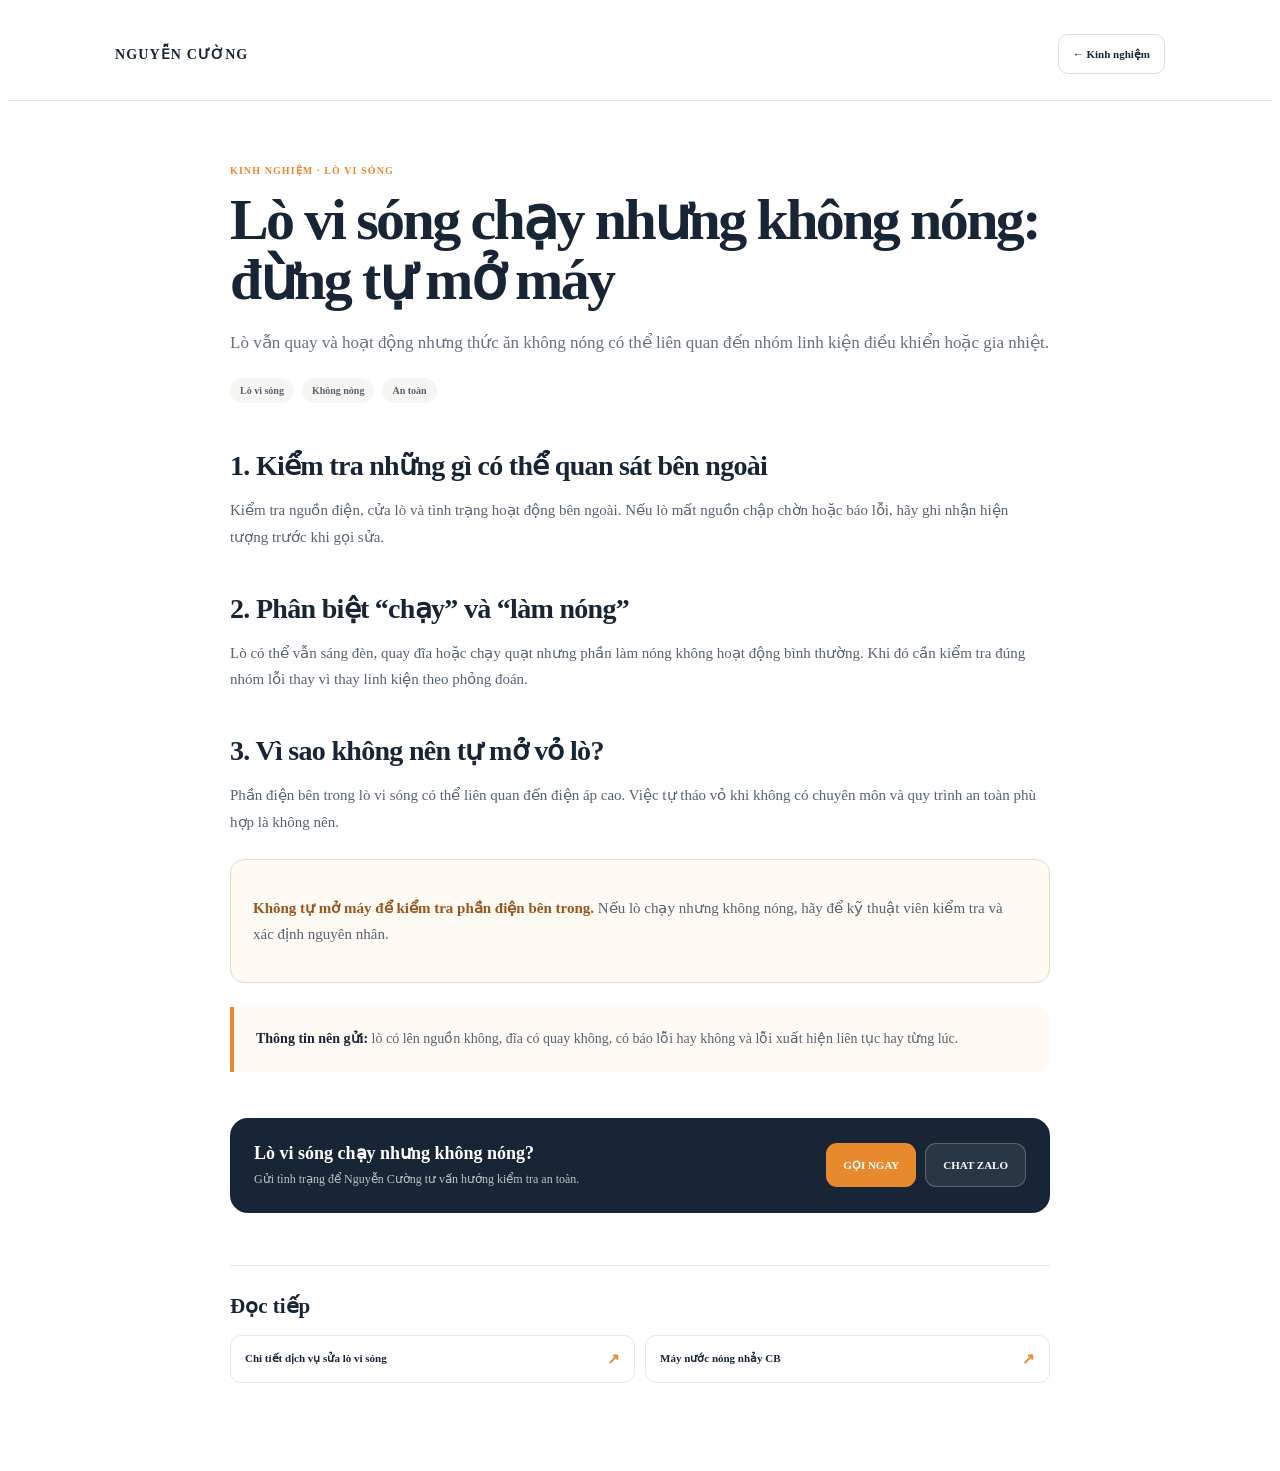
<file: kinh-nghiem/lo-vi-song-chay-khong-nong.html>
<!doctype html><html lang="vi"><head><meta charset="utf-8"><meta name="viewport" content="width=device-width,initial-scale=1"><meta name="description" content="Lò vi sóng chạy nhưng không nóng? Tìm hiểu các dấu hiệu nên kiểm tra và vì sao không nên tự mở vỏ lò tại nhà."><link rel="canonical" href="https://dienlanhnguyencuong.vn/kinh-nghiem/lo-vi-song-chay-khong-nong.html"><meta property="og:title" content="Lò vi sóng chạy nhưng không nóng: đừng tự mở máy"><meta property="og:description" content="Các dấu hiệu cần quan sát khi lò vi sóng vẫn hoạt động nhưng không làm nóng thức ăn và lưu ý an toàn khi kiểm tra."><title>Lò vi sóng chạy nhưng không nóng: đừng tự mở máy | Điện Lạnh Nguyễn Cường</title><link rel="stylesheet" href="../css/experience-article.css?v=1"></head><body class="experience-page"><header class="experience-page-header"><div class="experience-page-header-inner"><a class="experience-page-brand" href="../index.html">NGUYỄN CƯỜNG</a><a class="experience-page-home" href="../index.html#kinh-nghiem">← Kinh nghiệm</a></div></header><main class="experience-article"><p class="experience-breadcrumb">Kinh nghiệm · Lò vi sóng</p><h1>Lò vi sóng chạy nhưng không nóng: đừng tự mở máy</h1><p class="experience-lead">Lò vẫn quay và hoạt động nhưng thức ăn không nóng có thể liên quan đến nhóm linh kiện điều khiển hoặc gia nhiệt.</p><div class="experience-article-meta"><span>Lò vi sóng</span><span>Không nóng</span><span>An toàn</span></div><article class="experience-article-body"><h2>1. Kiểm tra những gì có thể quan sát bên ngoài</h2><p>Kiểm tra nguồn điện, cửa lò và tình trạng hoạt động bên ngoài. Nếu lò mất nguồn chập chờn hoặc báo lỗi, hãy ghi nhận hiện tượng trước khi gọi sửa.</p><h2>2. Phân biệt “chạy” và “làm nóng”</h2><p>Lò có thể vẫn sáng đèn, quay đĩa hoặc chạy quạt nhưng phần làm nóng không hoạt động bình thường. Khi đó cần kiểm tra đúng nhóm lỗi thay vì thay linh kiện theo phỏng đoán.</p><h2>3. Vì sao không nên tự mở vỏ lò?</h2><p>Phần điện bên trong lò vi sóng có thể liên quan đến điện áp cao. Việc tự tháo vỏ khi không có chuyên môn và quy trình an toàn phù hợp là không nên.</p><div class="experience-warning"><p><strong>Không tự mở máy để kiểm tra phần điện bên trong.</strong> Nếu lò chạy nhưng không nóng, hãy để kỹ thuật viên kiểm tra và xác định nguyên nhân.</p></div><div class="experience-tip"><p><strong>Thông tin nên gửi:</strong> lò có lên nguồn không, đĩa có quay không, có báo lỗi hay không và lỗi xuất hiện liên tục hay từng lúc.</p></div><div class="experience-article-cta"><div class="experience-article-cta-copy"><strong>Lò vi sóng chạy nhưng không nóng?</strong><span>Gửi tình trạng để Nguyễn Cường tư vấn hướng kiểm tra an toàn.</span></div><div class="experience-article-cta-actions"><a class="experience-article-btn" href="tel:0367309659">GỌI NGAY</a><a class="experience-article-btn secondary" href="https://zalo.me/0367309659" target="_blank" rel="noopener">CHAT ZALO</a></div></div></article><nav class="experience-related" aria-label="Bài viết liên quan"><h2>Đọc tiếp</h2><div class="experience-related-grid"><a href="../index.html#chi-tiet-lo-vi-song">Chi tiết dịch vụ sửa lò vi sóng <span>↗</span></a><a href="may-nuoc-nong-nhay-cb.html">Máy nước nóng nhảy CB <span>↗</span></a></div></nav></main></body></html>
</file>
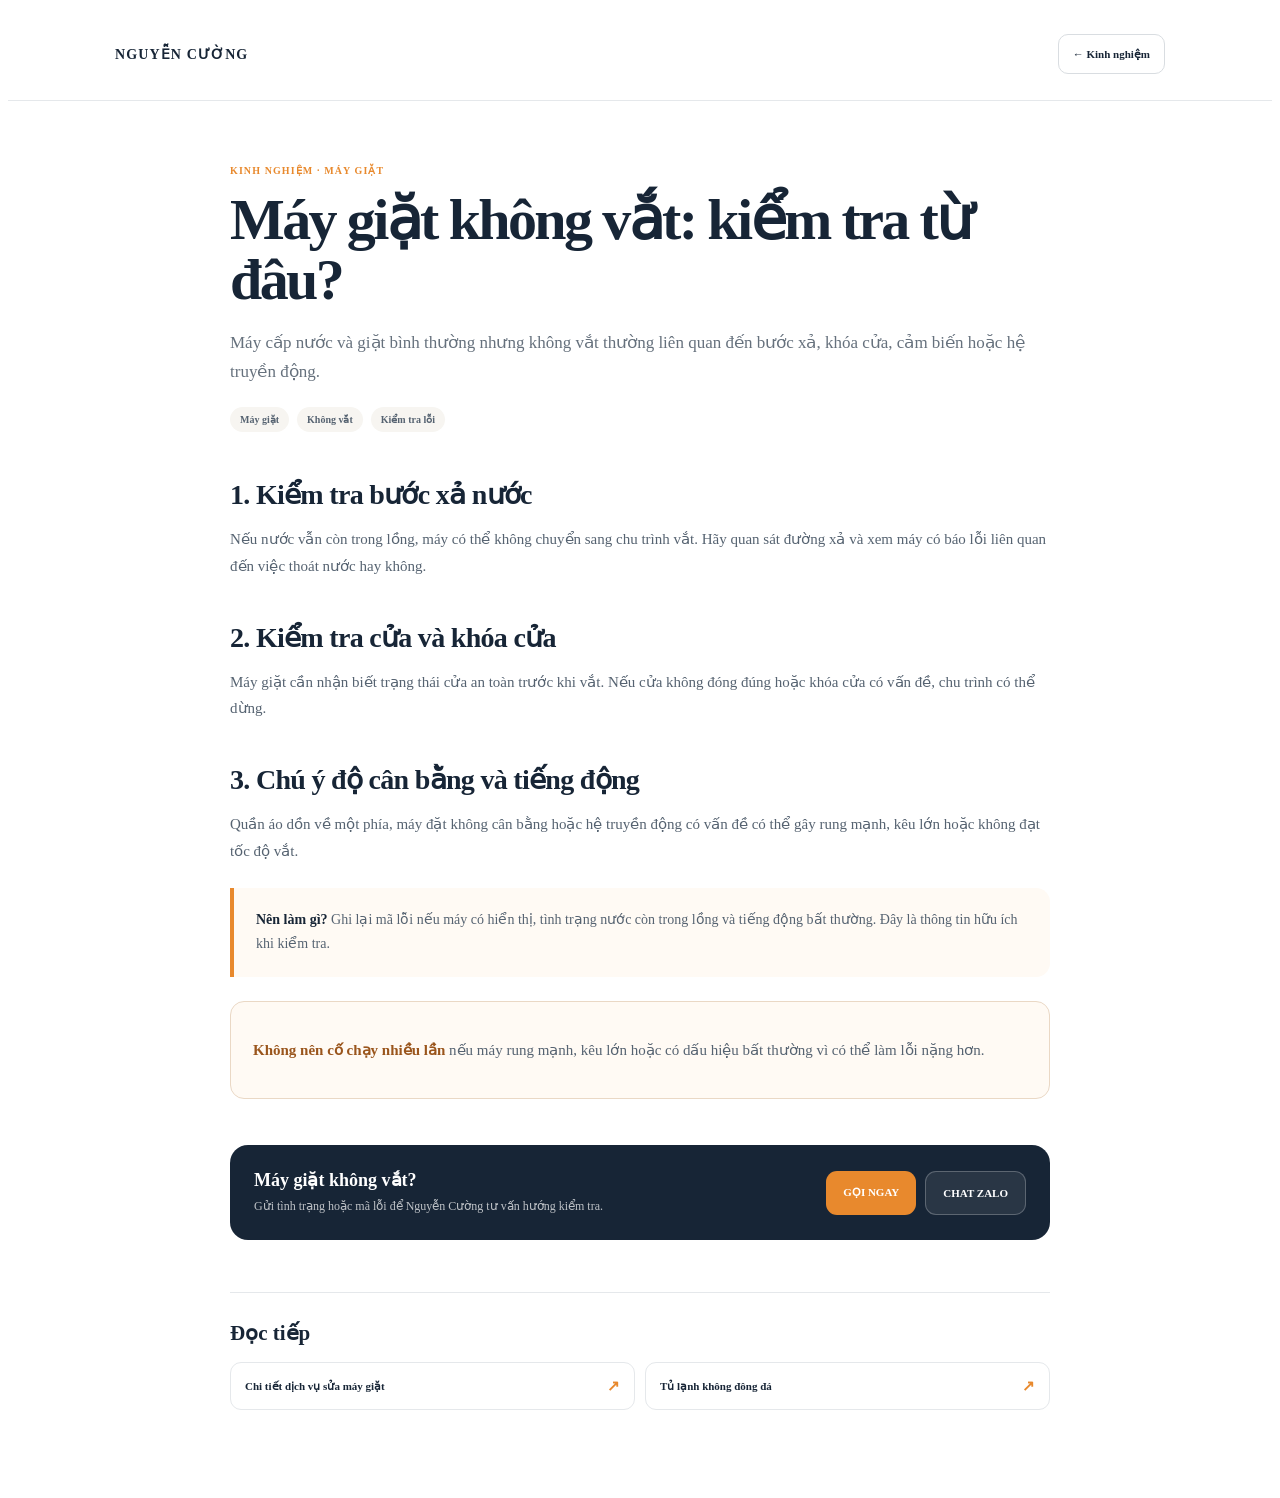
<file: kinh-nghiem/may-giat-khong-vat.html>
<!doctype html><html lang="vi"><head><meta charset="utf-8"><meta name="viewport" content="width=device-width,initial-scale=1"><meta name="description" content="Máy giặt không vắt? Tìm hiểu cách kiểm tra đường xả, khóa cửa, độ cân bằng và các dấu hiệu cần kỹ thuật viên kiểm tra."><link rel="canonical" href="https://dienlanhnguyencuong.vn/kinh-nghiem/may-giat-khong-vat.html"><meta property="og:title" content="Máy giặt không vắt: kiểm tra từ đâu?"><meta property="og:description" content="Các nguyên nhân thường gặp khiến máy giặt không vắt và cách nhận biết khi nào nên dừng máy để kiểm tra."><title>Máy giặt không vắt: kiểm tra từ đâu? | Điện Lạnh Nguyễn Cường</title><link rel="stylesheet" href="../css/experience-article.css?v=1"></head><body class="experience-page"><header class="experience-page-header"><div class="experience-page-header-inner"><a class="experience-page-brand" href="../index.html">NGUYỄN CƯỜNG</a><a class="experience-page-home" href="../index.html#kinh-nghiem">← Kinh nghiệm</a></div></header><main class="experience-article"><p class="experience-breadcrumb">Kinh nghiệm · Máy giặt</p><h1>Máy giặt không vắt: kiểm tra từ đâu?</h1><p class="experience-lead">Máy cấp nước và giặt bình thường nhưng không vắt thường liên quan đến bước xả, khóa cửa, cảm biến hoặc hệ truyền động.</p><div class="experience-article-meta"><span>Máy giặt</span><span>Không vắt</span><span>Kiểm tra lỗi</span></div><article class="experience-article-body"><h2>1. Kiểm tra bước xả nước</h2><p>Nếu nước vẫn còn trong lồng, máy có thể không chuyển sang chu trình vắt. Hãy quan sát đường xả và xem máy có báo lỗi liên quan đến việc thoát nước hay không.</p><h2>2. Kiểm tra cửa và khóa cửa</h2><p>Máy giặt cần nhận biết trạng thái cửa an toàn trước khi vắt. Nếu cửa không đóng đúng hoặc khóa cửa có vấn đề, chu trình có thể dừng.</p><h2>3. Chú ý độ cân bằng và tiếng động</h2><p>Quần áo dồn về một phía, máy đặt không cân bằng hoặc hệ truyền động có vấn đề có thể gây rung mạnh, kêu lớn hoặc không đạt tốc độ vắt.</p><div class="experience-tip"><p><strong>Nên làm gì?</strong> Ghi lại mã lỗi nếu máy có hiển thị, tình trạng nước còn trong lồng và tiếng động bất thường. Đây là thông tin hữu ích khi kiểm tra.</p></div><div class="experience-warning"><p><strong>Không nên cố chạy nhiều lần</strong> nếu máy rung mạnh, kêu lớn hoặc có dấu hiệu bất thường vì có thể làm lỗi nặng hơn.</p></div><div class="experience-article-cta"><div class="experience-article-cta-copy"><strong>Máy giặt không vắt?</strong><span>Gửi tình trạng hoặc mã lỗi để Nguyễn Cường tư vấn hướng kiểm tra.</span></div><div class="experience-article-cta-actions"><a class="experience-article-btn" href="tel:0367309659">GỌI NGAY</a><a class="experience-article-btn secondary" href="https://zalo.me/0367309659" target="_blank" rel="noopener">CHAT ZALO</a></div></div></article><nav class="experience-related" aria-label="Bài viết liên quan"><h2>Đọc tiếp</h2><div class="experience-related-grid"><a href="../index.html#chi-tiet-may-giat">Chi tiết dịch vụ sửa máy giặt <span>↗</span></a><a href="tu-lanh-khong-dong-da.html">Tủ lạnh không đông đá <span>↗</span></a></div></nav></main></body></html>
</file>
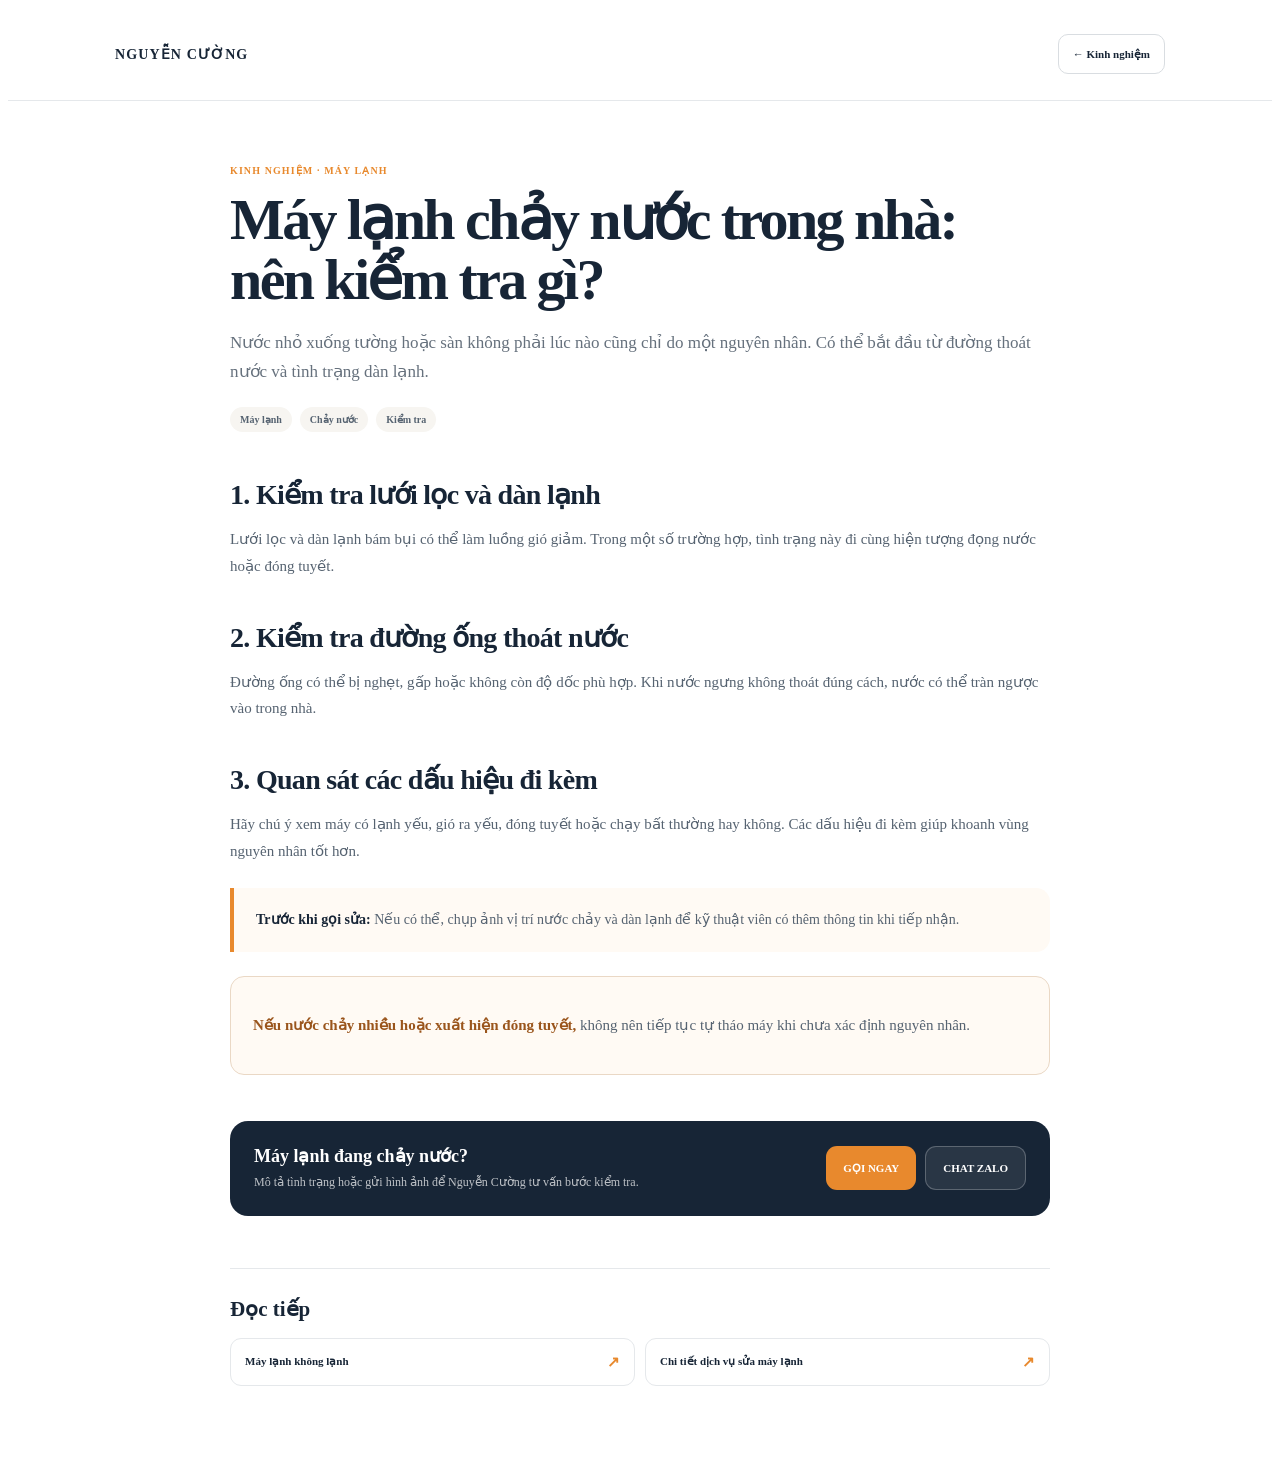
<file: kinh-nghiem/may-lanh-chay-nuoc.html>
<!doctype html><html lang="vi"><head><meta charset="utf-8"><meta name="viewport" content="width=device-width,initial-scale=1"><meta name="description" content="Máy lạnh chảy nước trong nhà? Tìm hiểu các dấu hiệu cần kiểm tra như đường thoát nước, dàn lạnh, đóng tuyết và luồng gió."><link rel="canonical" href="https://dienlanhnguyencuong.vn/kinh-nghiem/may-lanh-chay-nuoc.html"><meta property="og:title" content="Máy lạnh chảy nước trong nhà: nên kiểm tra gì?"><meta property="og:description" content="Những điểm cần kiểm tra khi máy lạnh chảy nước trong nhà và lưu ý khi có dấu hiệu đóng tuyết."><title>Máy lạnh chảy nước trong nhà: nên kiểm tra gì? | Điện Lạnh Nguyễn Cường</title><link rel="stylesheet" href="../css/experience-article.css?v=1"></head><body class="experience-page"><header class="experience-page-header"><div class="experience-page-header-inner"><a class="experience-page-brand" href="../index.html">NGUYỄN CƯỜNG</a><a class="experience-page-home" href="../index.html#kinh-nghiem">← Kinh nghiệm</a></div></header><main class="experience-article"><p class="experience-breadcrumb">Kinh nghiệm · Máy lạnh</p><h1>Máy lạnh chảy nước trong nhà: nên kiểm tra gì?</h1><p class="experience-lead">Nước nhỏ xuống tường hoặc sàn không phải lúc nào cũng chỉ do một nguyên nhân. Có thể bắt đầu từ đường thoát nước và tình trạng dàn lạnh.</p><div class="experience-article-meta"><span>Máy lạnh</span><span>Chảy nước</span><span>Kiểm tra</span></div><article class="experience-article-body"><h2>1. Kiểm tra lưới lọc và dàn lạnh</h2><p>Lưới lọc và dàn lạnh bám bụi có thể làm luồng gió giảm. Trong một số trường hợp, tình trạng này đi cùng hiện tượng đọng nước hoặc đóng tuyết.</p><h2>2. Kiểm tra đường ống thoát nước</h2><p>Đường ống có thể bị nghẹt, gấp hoặc không còn độ dốc phù hợp. Khi nước ngưng không thoát đúng cách, nước có thể tràn ngược vào trong nhà.</p><h2>3. Quan sát các dấu hiệu đi kèm</h2><p>Hãy chú ý xem máy có lạnh yếu, gió ra yếu, đóng tuyết hoặc chạy bất thường hay không. Các dấu hiệu đi kèm giúp khoanh vùng nguyên nhân tốt hơn.</p><div class="experience-tip"><p><strong>Trước khi gọi sửa:</strong> Nếu có thể, chụp ảnh vị trí nước chảy và dàn lạnh để kỹ thuật viên có thêm thông tin khi tiếp nhận.</p></div><div class="experience-warning"><p><strong>Nếu nước chảy nhiều hoặc xuất hiện đóng tuyết,</strong> không nên tiếp tục tự tháo máy khi chưa xác định nguyên nhân.</p></div><div class="experience-article-cta"><div class="experience-article-cta-copy"><strong>Máy lạnh đang chảy nước?</strong><span>Mô tả tình trạng hoặc gửi hình ảnh để Nguyễn Cường tư vấn bước kiểm tra.</span></div><div class="experience-article-cta-actions"><a class="experience-article-btn" href="tel:0367309659">GỌI NGAY</a><a class="experience-article-btn secondary" href="https://zalo.me/0367309659" target="_blank" rel="noopener">CHAT ZALO</a></div></div></article><nav class="experience-related" aria-label="Bài viết liên quan"><h2>Đọc tiếp</h2><div class="experience-related-grid"><a href="may-lanh-khong-lanh.html">Máy lạnh không lạnh <span>↗</span></a><a href="../index.html#chi-tiet-may-lanh">Chi tiết dịch vụ sửa máy lạnh <span>↗</span></a></div></nav></main></body></html>
</file>
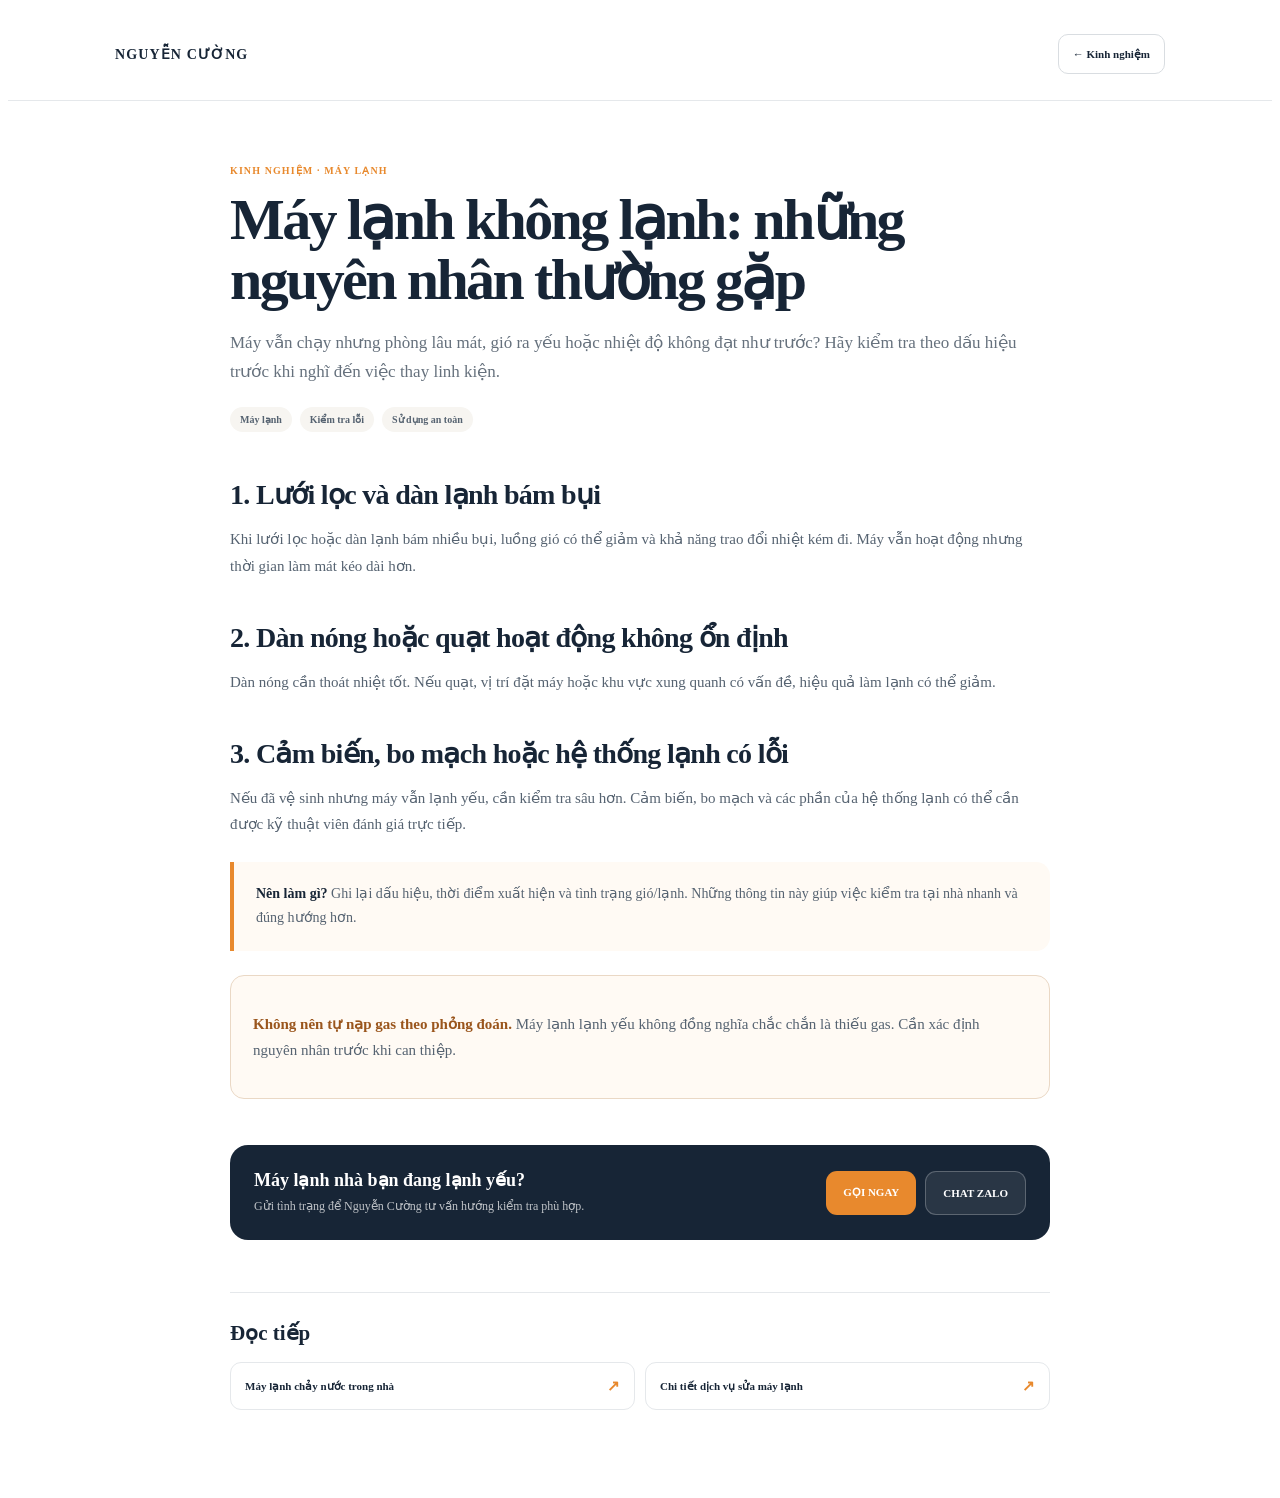
<file: kinh-nghiem/may-lanh-khong-lanh.html>
<!doctype html><html lang="vi"><head><meta charset="utf-8"><meta name="viewport" content="width=device-width,initial-scale=1"><meta name="description" content="Máy lạnh không lạnh hoặc lạnh yếu? Tìm hiểu những nguyên nhân thường gặp, dấu hiệu cần kiểm tra và khi nào nên gọi kỹ thuật viên."><link rel="canonical" href="https://dienlanhnguyencuong.vn/kinh-nghiem/may-lanh-khong-lanh.html"><meta property="og:title" content="Máy lạnh không lạnh: những nguyên nhân thường gặp"><meta property="og:description" content="Nhận biết nguyên nhân máy lạnh không lạnh hoặc lạnh yếu và cách kiểm tra an toàn trước khi sửa."><title>Máy lạnh không lạnh: những nguyên nhân thường gặp | Điện Lạnh Nguyễn Cường</title><link rel="stylesheet" href="../css/experience-article.css?v=1"></head><body class="experience-page"><header class="experience-page-header"><div class="experience-page-header-inner"><a class="experience-page-brand" href="../index.html">NGUYỄN CƯỜNG</a><a class="experience-page-home" href="../index.html#kinh-nghiem">← Kinh nghiệm</a></div></header><main class="experience-article"><p class="experience-breadcrumb">Kinh nghiệm · Máy lạnh</p><h1>Máy lạnh không lạnh: những nguyên nhân thường gặp</h1><p class="experience-lead">Máy vẫn chạy nhưng phòng lâu mát, gió ra yếu hoặc nhiệt độ không đạt như trước? Hãy kiểm tra theo dấu hiệu trước khi nghĩ đến việc thay linh kiện.</p><div class="experience-article-meta"><span>Máy lạnh</span><span>Kiểm tra lỗi</span><span>Sử dụng an toàn</span></div><article class="experience-article-body"><h2>1. Lưới lọc và dàn lạnh bám bụi</h2><p>Khi lưới lọc hoặc dàn lạnh bám nhiều bụi, luồng gió có thể giảm và khả năng trao đổi nhiệt kém đi. Máy vẫn hoạt động nhưng thời gian làm mát kéo dài hơn.</p><h2>2. Dàn nóng hoặc quạt hoạt động không ổn định</h2><p>Dàn nóng cần thoát nhiệt tốt. Nếu quạt, vị trí đặt máy hoặc khu vực xung quanh có vấn đề, hiệu quả làm lạnh có thể giảm.</p><h2>3. Cảm biến, bo mạch hoặc hệ thống lạnh có lỗi</h2><p>Nếu đã vệ sinh nhưng máy vẫn lạnh yếu, cần kiểm tra sâu hơn. Cảm biến, bo mạch và các phần của hệ thống lạnh có thể cần được kỹ thuật viên đánh giá trực tiếp.</p><div class="experience-tip"><p><strong>Nên làm gì?</strong> Ghi lại dấu hiệu, thời điểm xuất hiện và tình trạng gió/lạnh. Những thông tin này giúp việc kiểm tra tại nhà nhanh và đúng hướng hơn.</p></div><div class="experience-warning"><p><strong>Không nên tự nạp gas theo phỏng đoán.</strong> Máy lạnh lạnh yếu không đồng nghĩa chắc chắn là thiếu gas. Cần xác định nguyên nhân trước khi can thiệp.</p></div><div class="experience-article-cta"><div class="experience-article-cta-copy"><strong>Máy lạnh nhà bạn đang lạnh yếu?</strong><span>Gửi tình trạng để Nguyễn Cường tư vấn hướng kiểm tra phù hợp.</span></div><div class="experience-article-cta-actions"><a class="experience-article-btn" href="tel:0367309659">GỌI NGAY</a><a class="experience-article-btn secondary" href="https://zalo.me/0367309659" target="_blank" rel="noopener">CHAT ZALO</a></div></div></article><nav class="experience-related" aria-label="Bài viết liên quan"><h2>Đọc tiếp</h2><div class="experience-related-grid"><a href="may-lanh-chay-nuoc.html">Máy lạnh chảy nước trong nhà <span>↗</span></a><a href="../index.html#chi-tiet-may-lanh">Chi tiết dịch vụ sửa máy lạnh <span>↗</span></a></div></nav></main></body></html>
</file>
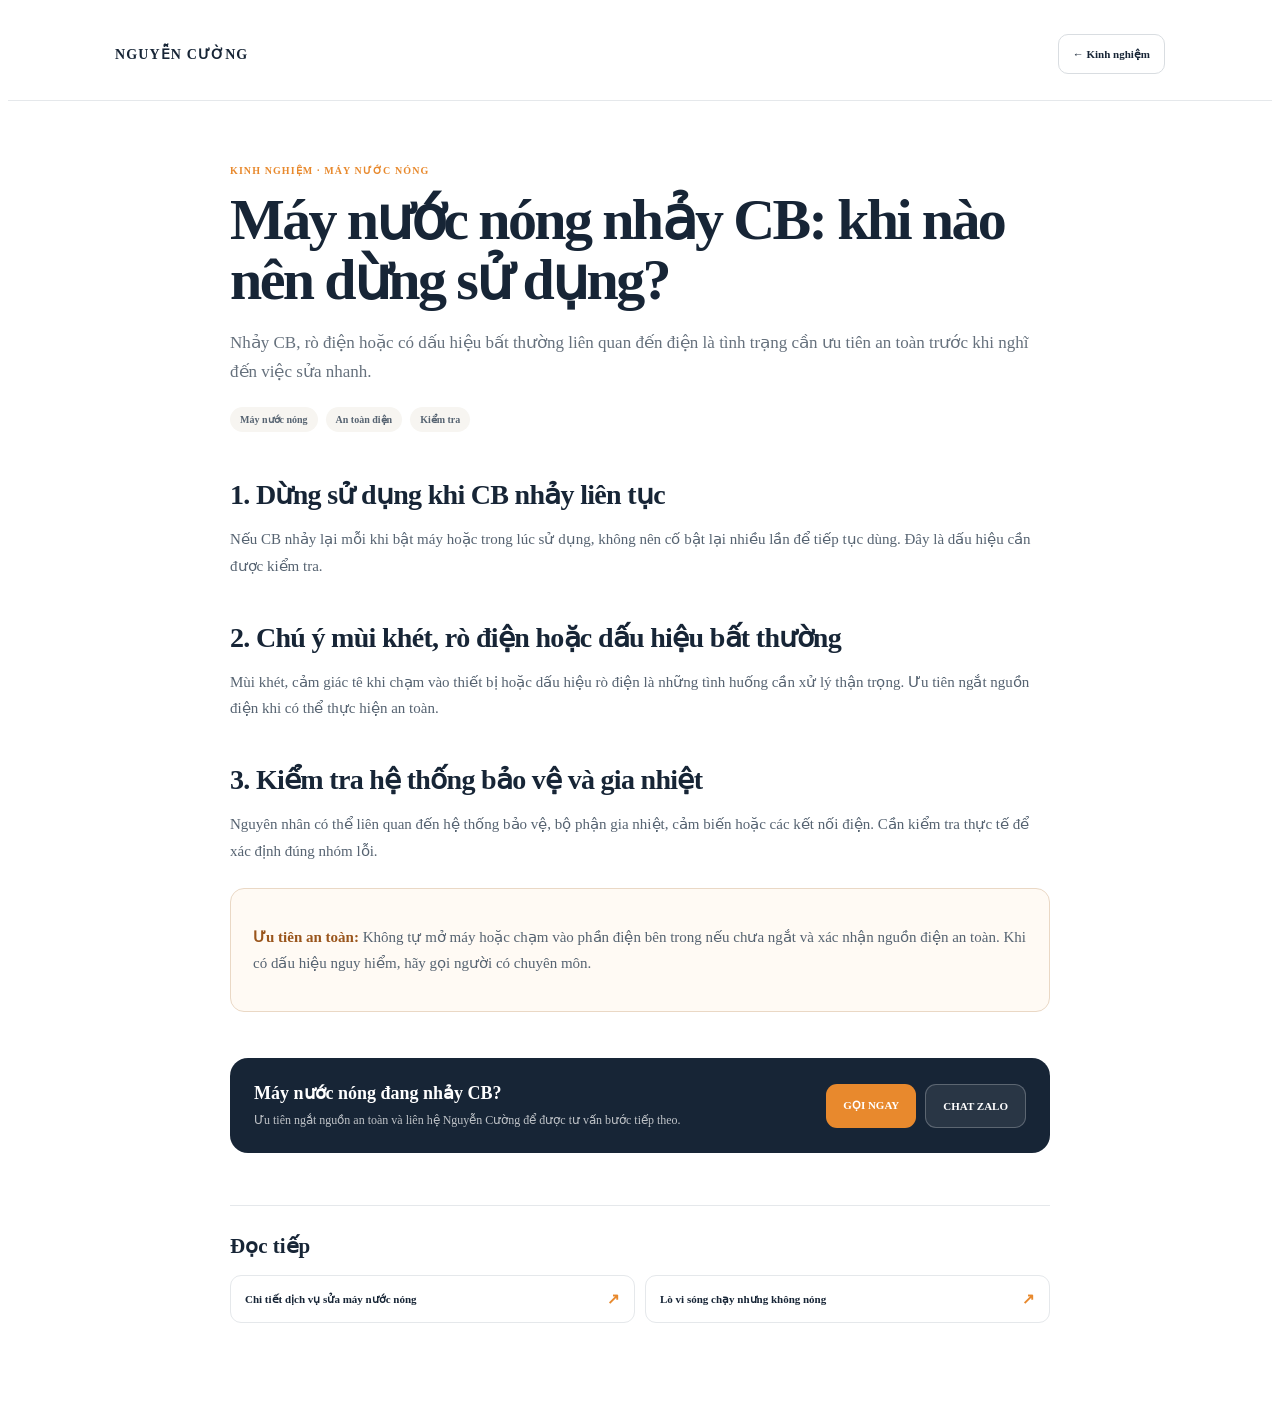
<file: kinh-nghiem/may-nuoc-nong-nhay-cb.html>
<!doctype html><html lang="vi"><head><meta charset="utf-8"><meta name="viewport" content="width=device-width,initial-scale=1"><meta name="description" content="Máy nước nóng nhảy CB hoặc có dấu hiệu rò điện? Xem các dấu hiệu cần ưu tiên an toàn và khi nào nên dừng sử dụng để kiểm tra."><link rel="canonical" href="https://dienlanhnguyencuong.vn/kinh-nghiem/may-nuoc-nong-nhay-cb.html"><meta property="og:title" content="Máy nước nóng nhảy CB: khi nào nên dừng sử dụng?"><meta property="og:description" content="Những dấu hiệu liên quan đến an toàn điện của máy nước nóng và các bước nên làm trước khi gọi kỹ thuật viên."><title>Máy nước nóng nhảy CB: khi nào nên dừng sử dụng? | Điện Lạnh Nguyễn Cường</title><link rel="stylesheet" href="../css/experience-article.css?v=1"></head><body class="experience-page"><header class="experience-page-header"><div class="experience-page-header-inner"><a class="experience-page-brand" href="../index.html">NGUYỄN CƯỜNG</a><a class="experience-page-home" href="../index.html#kinh-nghiem">← Kinh nghiệm</a></div></header><main class="experience-article"><p class="experience-breadcrumb">Kinh nghiệm · Máy nước nóng</p><h1>Máy nước nóng nhảy CB: khi nào nên dừng sử dụng?</h1><p class="experience-lead">Nhảy CB, rò điện hoặc có dấu hiệu bất thường liên quan đến điện là tình trạng cần ưu tiên an toàn trước khi nghĩ đến việc sửa nhanh.</p><div class="experience-article-meta"><span>Máy nước nóng</span><span>An toàn điện</span><span>Kiểm tra</span></div><article class="experience-article-body"><h2>1. Dừng sử dụng khi CB nhảy liên tục</h2><p>Nếu CB nhảy lại mỗi khi bật máy hoặc trong lúc sử dụng, không nên cố bật lại nhiều lần để tiếp tục dùng. Đây là dấu hiệu cần được kiểm tra.</p><h2>2. Chú ý mùi khét, rò điện hoặc dấu hiệu bất thường</h2><p>Mùi khét, cảm giác tê khi chạm vào thiết bị hoặc dấu hiệu rò điện là những tình huống cần xử lý thận trọng. Ưu tiên ngắt nguồn điện khi có thể thực hiện an toàn.</p><h2>3. Kiểm tra hệ thống bảo vệ và gia nhiệt</h2><p>Nguyên nhân có thể liên quan đến hệ thống bảo vệ, bộ phận gia nhiệt, cảm biến hoặc các kết nối điện. Cần kiểm tra thực tế để xác định đúng nhóm lỗi.</p><div class="experience-warning"><p><strong>Ưu tiên an toàn:</strong> Không tự mở máy hoặc chạm vào phần điện bên trong nếu chưa ngắt và xác nhận nguồn điện an toàn. Khi có dấu hiệu nguy hiểm, hãy gọi người có chuyên môn.</p></div><div class="experience-article-cta"><div class="experience-article-cta-copy"><strong>Máy nước nóng đang nhảy CB?</strong><span>Ưu tiên ngắt nguồn an toàn và liên hệ Nguyễn Cường để được tư vấn bước tiếp theo.</span></div><div class="experience-article-cta-actions"><a class="experience-article-btn" href="tel:0367309659">GỌI NGAY</a><a class="experience-article-btn secondary" href="https://zalo.me/0367309659" target="_blank" rel="noopener">CHAT ZALO</a></div></div></article><nav class="experience-related" aria-label="Bài viết liên quan"><h2>Đọc tiếp</h2><div class="experience-related-grid"><a href="../index.html#chi-tiet-may-nuoc-nong">Chi tiết dịch vụ sửa máy nước nóng <span>↗</span></a><a href="lo-vi-song-chay-khong-nong.html">Lò vi sóng chạy nhưng không nóng <span>↗</span></a></div></nav></main></body></html>
</file>
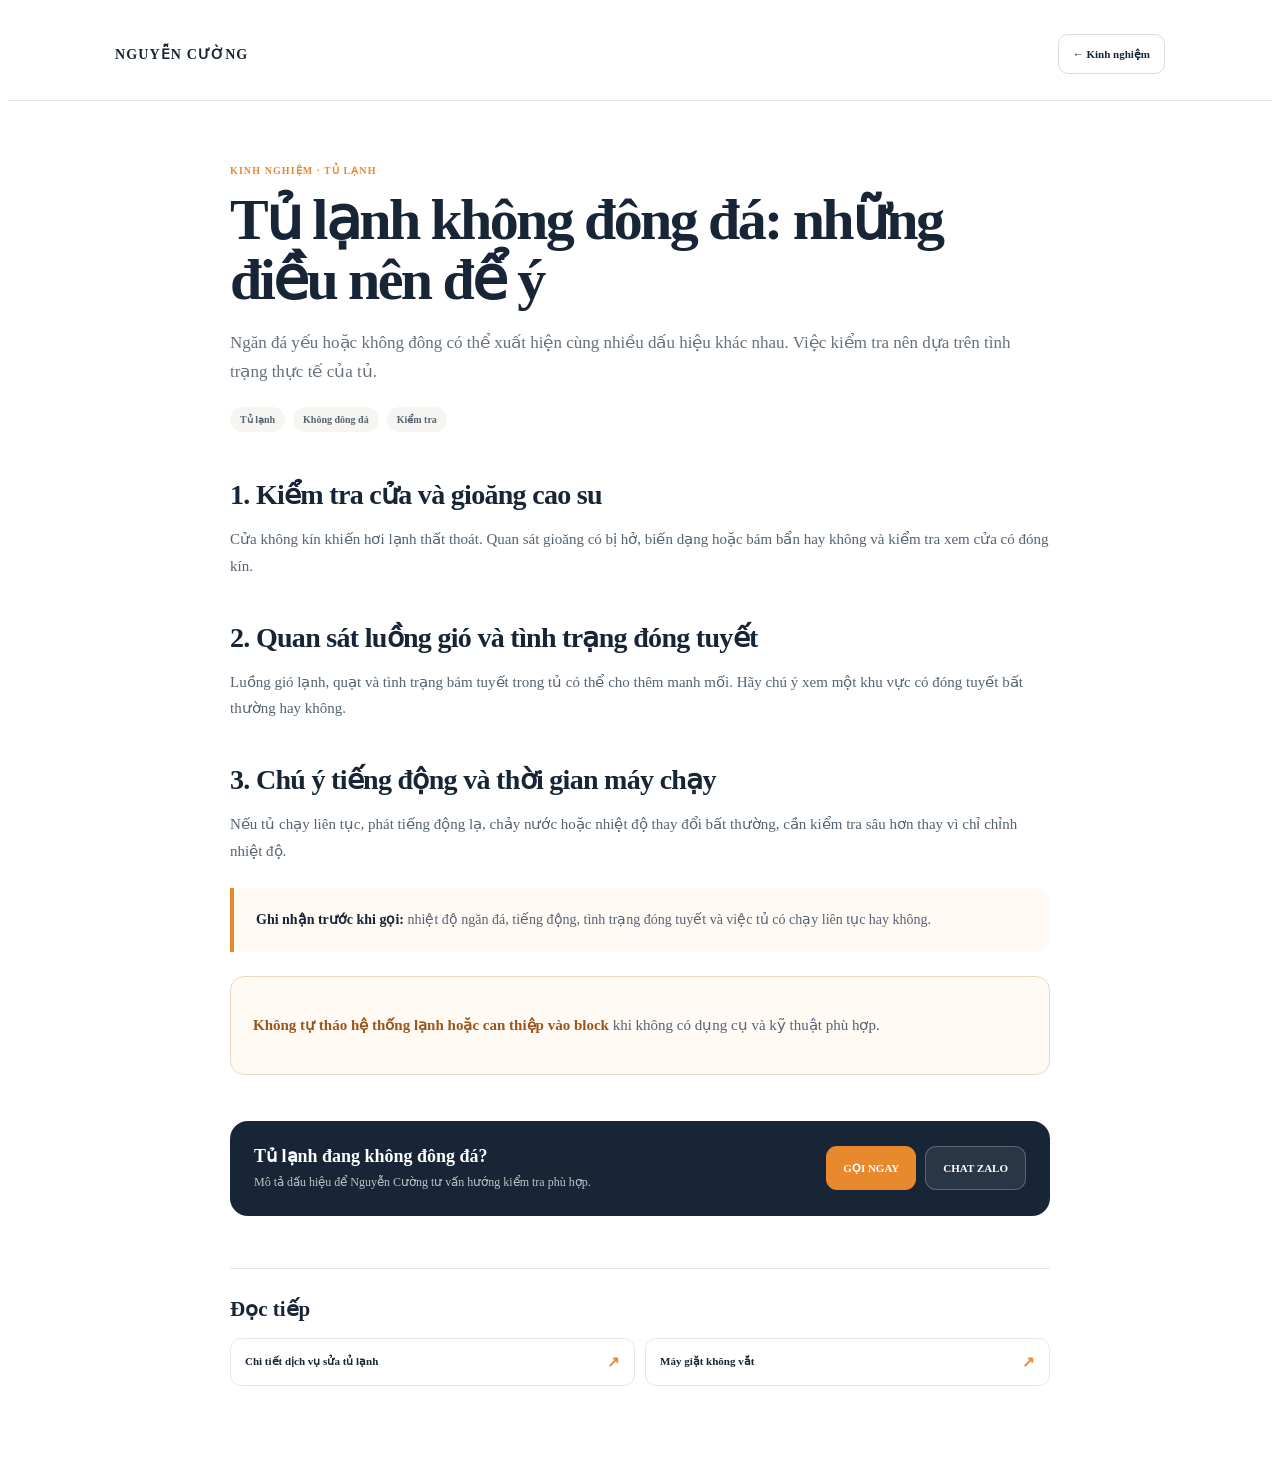
<file: kinh-nghiem/tu-lanh-khong-dong-da.html>
<!doctype html><html lang="vi"><head><meta charset="utf-8"><meta name="viewport" content="width=device-width,initial-scale=1"><meta name="description" content="Tủ lạnh không đông đá? Tìm hiểu những điểm nên kiểm tra như gioăng cửa, luồng gió, quạt, đóng tuyết và dấu hiệu bất thường."><link rel="canonical" href="https://dienlanhnguyencuong.vn/kinh-nghiem/tu-lanh-khong-dong-da.html"><meta property="og:title" content="Tủ lạnh không đông đá: những điều nên để ý"><meta property="og:description" content="Các dấu hiệu cần quan sát khi tủ lạnh không đông đá và những trường hợp không nên tự can thiệp vào hệ thống lạnh."><title>Tủ lạnh không đông đá: những điều nên để ý | Điện Lạnh Nguyễn Cường</title><link rel="stylesheet" href="../css/experience-article.css?v=1"></head><body class="experience-page"><header class="experience-page-header"><div class="experience-page-header-inner"><a class="experience-page-brand" href="../index.html">NGUYỄN CƯỜNG</a><a class="experience-page-home" href="../index.html#kinh-nghiem">← Kinh nghiệm</a></div></header><main class="experience-article"><p class="experience-breadcrumb">Kinh nghiệm · Tủ lạnh</p><h1>Tủ lạnh không đông đá: những điều nên để ý</h1><p class="experience-lead">Ngăn đá yếu hoặc không đông có thể xuất hiện cùng nhiều dấu hiệu khác nhau. Việc kiểm tra nên dựa trên tình trạng thực tế của tủ.</p><div class="experience-article-meta"><span>Tủ lạnh</span><span>Không đông đá</span><span>Kiểm tra</span></div><article class="experience-article-body"><h2>1. Kiểm tra cửa và gioăng cao su</h2><p>Cửa không kín khiến hơi lạnh thất thoát. Quan sát gioăng có bị hở, biến dạng hoặc bám bẩn hay không và kiểm tra xem cửa có đóng kín.</p><h2>2. Quan sát luồng gió và tình trạng đóng tuyết</h2><p>Luồng gió lạnh, quạt và tình trạng bám tuyết trong tủ có thể cho thêm manh mối. Hãy chú ý xem một khu vực có đóng tuyết bất thường hay không.</p><h2>3. Chú ý tiếng động và thời gian máy chạy</h2><p>Nếu tủ chạy liên tục, phát tiếng động lạ, chảy nước hoặc nhiệt độ thay đổi bất thường, cần kiểm tra sâu hơn thay vì chỉ chỉnh nhiệt độ.</p><div class="experience-tip"><p><strong>Ghi nhận trước khi gọi:</strong> nhiệt độ ngăn đá, tiếng động, tình trạng đóng tuyết và việc tủ có chạy liên tục hay không.</p></div><div class="experience-warning"><p><strong>Không tự tháo hệ thống lạnh hoặc can thiệp vào block</strong> khi không có dụng cụ và kỹ thuật phù hợp.</p></div><div class="experience-article-cta"><div class="experience-article-cta-copy"><strong>Tủ lạnh đang không đông đá?</strong><span>Mô tả dấu hiệu để Nguyễn Cường tư vấn hướng kiểm tra phù hợp.</span></div><div class="experience-article-cta-actions"><a class="experience-article-btn" href="tel:0367309659">GỌI NGAY</a><a class="experience-article-btn secondary" href="https://zalo.me/0367309659" target="_blank" rel="noopener">CHAT ZALO</a></div></div></article><nav class="experience-related" aria-label="Bài viết liên quan"><h2>Đọc tiếp</h2><div class="experience-related-grid"><a href="../index.html#chi-tiet-tu-lanh">Chi tiết dịch vụ sửa tủ lạnh <span>↗</span></a><a href="may-giat-khong-vat.html">Máy giặt không vắt <span>↗</span></a></div></nav></main></body></html>
</file>
<file: css/experience-article.css>
:root{--navy:#172536;--orange:#e8892d;--muted:#66717d;--line:#e5e8eb;--paper:#f7f5f1}*{box-sizing:border-box}.experience-page{min-height:100vh;background:#fff;color:var(--navy)}.experience-page-header{padding:26px 20px;border-bottom:1px solid var(--line);background:#fff}.experience-page-header-inner{width:min(1050px,100%);margin:0 auto;display:flex;align-items:center;justify-content:space-between;gap:18px}.experience-page-brand{color:var(--navy);font-size:14px;font-weight:900;letter-spacing:.08em;text-decoration:none}.experience-page-home{display:inline-flex;align-items:center;justify-content:center;min-height:40px;padding:0 14px;border:1px solid #d9dde1;border-radius:10px;color:var(--navy);font-size:11px;font-weight:800;text-decoration:none}.experience-article{width:min(860px,100%);margin:0 auto;padding:64px 20px 80px}.experience-breadcrumb{margin:0 0 14px;color:var(--orange);font-size:10px;font-weight:850;letter-spacing:.11em;text-transform:uppercase}.experience-article h1{margin:0;color:var(--navy);font-size:clamp(34px,6vw,58px);line-height:1.03;letter-spacing:-.045em}.experience-lead{margin:20px 0 0;color:var(--muted);font-size:17px;line-height:1.7}.experience-article-meta{display:flex;flex-wrap:wrap;gap:8px;margin-top:20px}.experience-article-meta span{padding:7px 10px;border-radius:999px;background:var(--paper);color:#566371;font-size:10px;font-weight:800}.experience-article-body{margin-top:46px}.experience-article-body h2{margin:42px 0 14px;color:var(--navy);font-size:28px;line-height:1.18;letter-spacing:-.025em}.experience-article-body h2:first-child{margin-top:0}.experience-article-body p,.experience-article-body li{color:#566371;font-size:15px;line-height:1.75}.experience-article-body ul,.experience-article-body ol{margin:12px 0 0;padding-left:22px}.experience-article-body li+li{margin-top:7px}.experience-tip{margin:24px 0;padding:20px 22px;border-left:4px solid var(--orange);border-radius:0 14px 14px 0;background:#fffaf4}.experience-tip strong{color:var(--navy)}.experience-tip p{margin:0;font-size:14px}.experience-warning{margin:24px 0;padding:20px 22px;border:1px solid #ead8c5;border-radius:14px;background:#fffaf4}.experience-warning strong{color:#9a551c}.experience-article-cta{display:flex;flex-wrap:wrap;gap:10px;margin-top:46px;padding:24px;border-radius:18px;background:var(--navy)}.experience-article-cta-copy{display:grid;gap:5px;flex:1 1 360px}.experience-article-cta strong{color:#fff;font-size:18px;line-height:1.3}.experience-article-cta span{color:rgba(255,255,255,.72);font-size:12px;line-height:1.55}.experience-article-cta-actions{display:flex;gap:9px;align-items:center}.experience-article-btn{display:inline-flex;align-items:center;justify-content:center;min-height:44px;padding:0 17px;border-radius:11px;background:var(--orange);color:#fff;text-decoration:none;font-size:11px;font-weight:850}.experience-article-btn.secondary{border:1px solid rgba(255,255,255,.24);background:rgba(255,255,255,.08)}.experience-related{margin-top:52px;padding-top:28px;border-top:1px solid var(--line)}.experience-related h2{margin:0 0 16px;font-size:21px}.experience-related-grid{display:grid;grid-template-columns:repeat(2,minmax(0,1fr));gap:10px}.experience-related a{display:flex;align-items:center;justify-content:space-between;gap:12px;min-height:48px;padding:0 14px;border:1px solid var(--line);border-radius:11px;color:var(--navy);font-size:11px;font-weight:800;text-decoration:none;background:#fff}.experience-related a span{color:var(--orange);font-size:15px}@media(max-width:699px){.experience-page-header{padding:18px 16px}.experience-page-header-inner{gap:10px}.experience-page-brand{font-size:12px}.experience-page-home{min-height:38px;padding:0 12px}.experience-article{padding:46px 16px 60px}.experience-article h1{font-size:35px}.experience-lead{font-size:14px}.experience-article-body{margin-top:34px}.experience-article-body h2{margin-top:34px;font-size:24px}.experience-article-body p,.experience-article-body li{font-size:14px}.experience-article-cta{padding:19px}.experience-article-cta-actions{width:100%}.experience-article-btn{flex:1 1 0}.experience-related-grid{grid-template-columns:1fr}}
</file>
